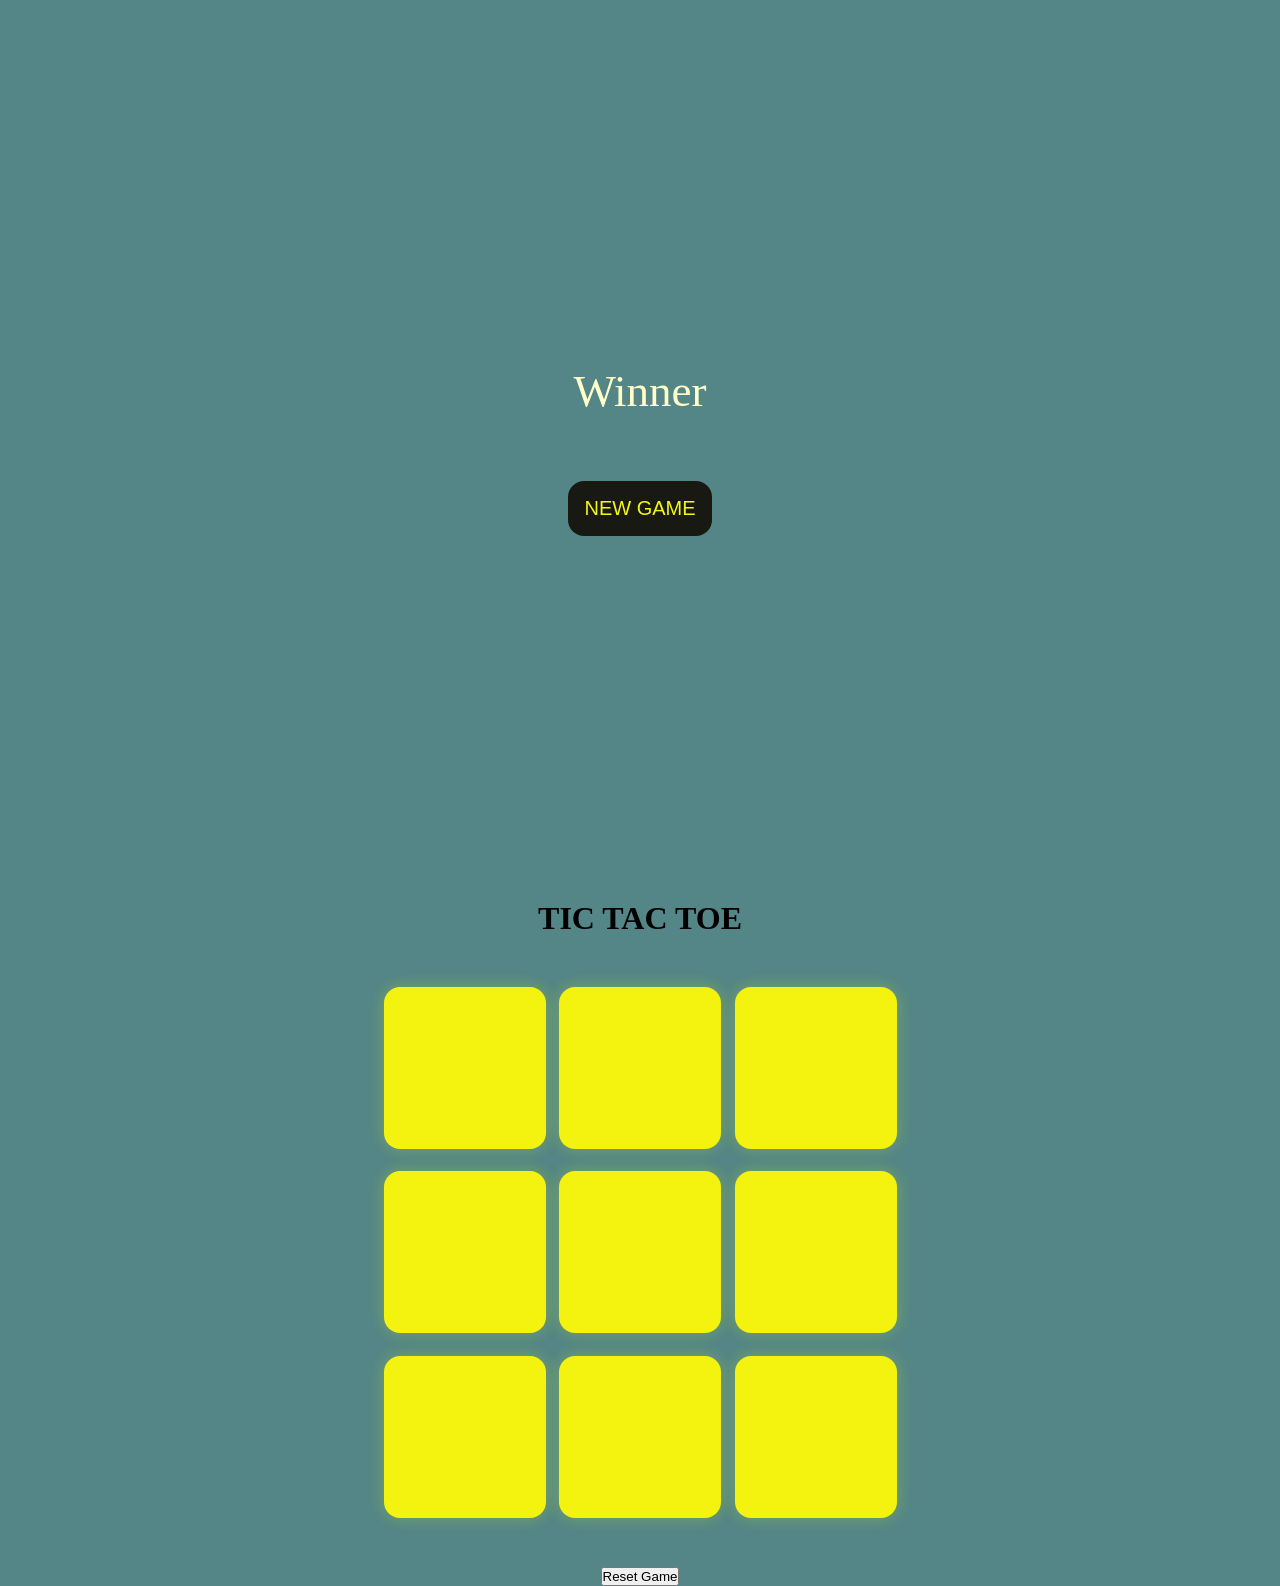
<file: index.html>
<!DOCTYPE html>
<html lang="en">

<head>
    <meta charset="UTF-8">
    <meta name="viewport" content="width=device-width, initial-scale=1.0">
    <title>tic-tac-toe</title>
    <link rel="stylesheet" href="index.css">
</head>

<body>
    <div class="msg-container">
        <p id="msg">Winner</p>
        <button id="new-btn">NEW GAME</button>
    </div>
    <main>
    <h1>TIC TAC TOE</h1>
    <div class="container">
        <div class="game">
            <button class="box"></button>
            <button class="box"></button>
            <button class="box"></button>
            <button class="box"></button>
            <button class="box"></button>
            <button class="box"></button>
            <button class="box"></button>
            <button class="box"></button>
            <button class="box"></button>
        </div>
    </div>
    <button id="resetbtn">Reset Game</button>
</main>
<script src="index.js"></script>

</body>

</html>
</file>
<file: index.css>
* {
    margin: 0;
    padding: 0;
  }
  
  body {
    background-color: #548687;
    text-align: center;
  }
  
  .container {
    height: 70vh;
    display: flex;
  
    justify-content: center;
    align-items: center;
  }
  
  .game {
    height: 60vmin;
    width: 60vmin;
    display: flex;
    flex-wrap: wrap;
    justify-content: center;
    align-items: center;
    gap: 1.5vmin;
  }
  
  .box {
    height: 18vmin;
    width: 18vmin;
    border-radius: 1rem;
    border: none;
    box-shadow: 0 0 1rem rgba(205, 239, 14, 0.3);
    font-size: 8vmin;
    color: #060217;
    background-color: #f3f30f;
  }
  
  #reset-btn {
    padding: 1rem;
    font-size: 1.25rem;
    background-color: #1a1a08;
    color: hsl(340, 16%, 93%);
    border-radius: 1rem;
    border: none;
  }
  
  #new-btn {
    padding: 1rem;
    font-size: 1.25rem;
    background-color: #191913;
    color: #f2f619;
    border-radius: 1rem;
    border: none;
  }
  
  #msg {
    color: #ffffc7;
    font-size: 5vmin;
  }
  
  .msg-container {
    height: 100vmin;
    display: flex;
    justify-content: center;
    align-items: center;
    flex-direction: column;
    gap: 4rem;
  }
  
  .hide {
    display: none;
  }
</file>
